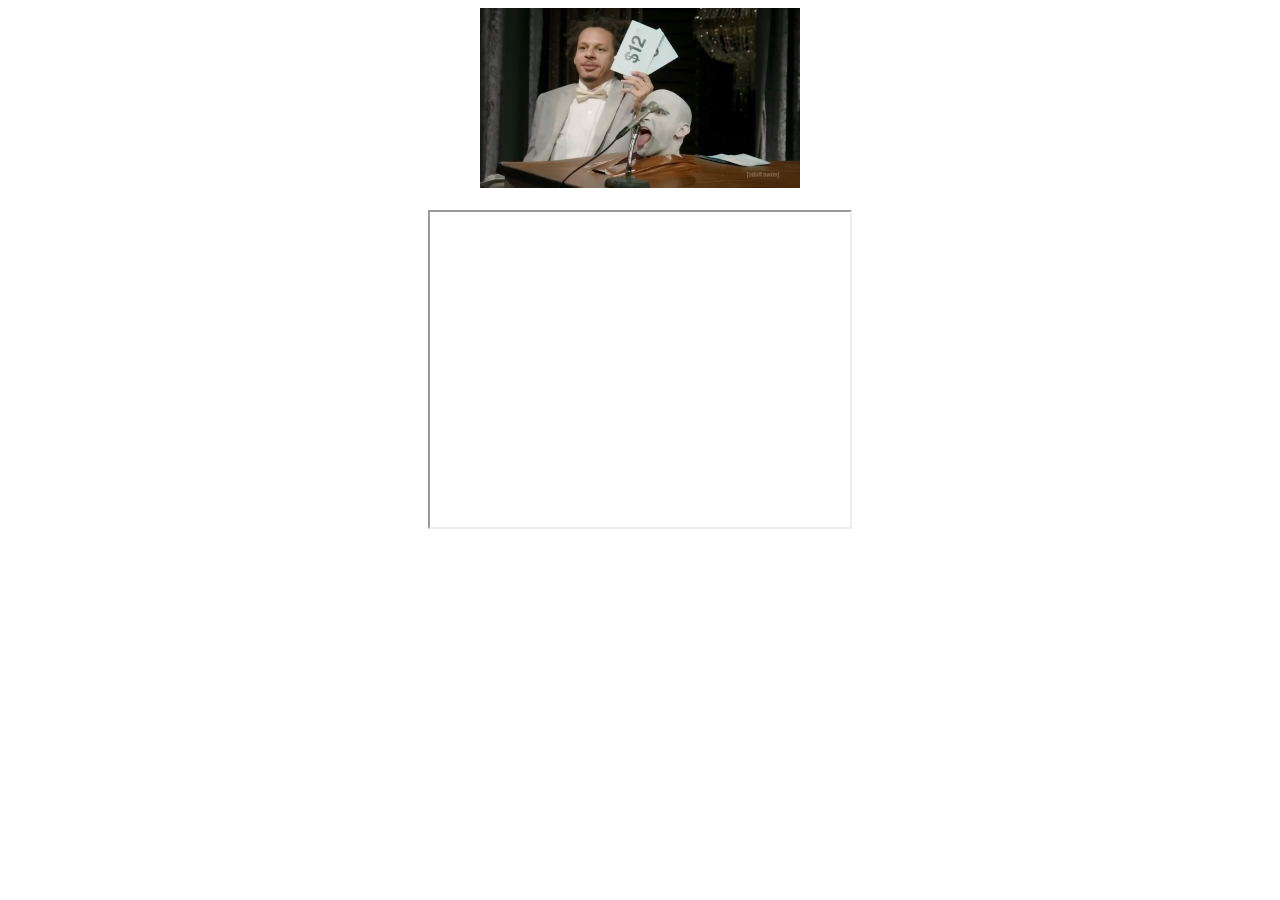
<file: prices.html>
<!DOCTYPE html>
<!-- <html class="no-js"> -->
<html lang="en-us">
<head>
    <meta charset="UTF-8">
    <title>Goe-Cities</title>
    <link rel="stylesheet" type="text/css" href="Resources/css.css"/>       
    
</head>
<body>
<center>
<img src="Resources\prices.jpg" alt="prices" width="320", height="180"/>
<br>
<br>
<iframe width="420" height="315"
src="https://www.youtube.com/embed/OBylQf4M64k">
</iframe>
</center>
</body>
</file>
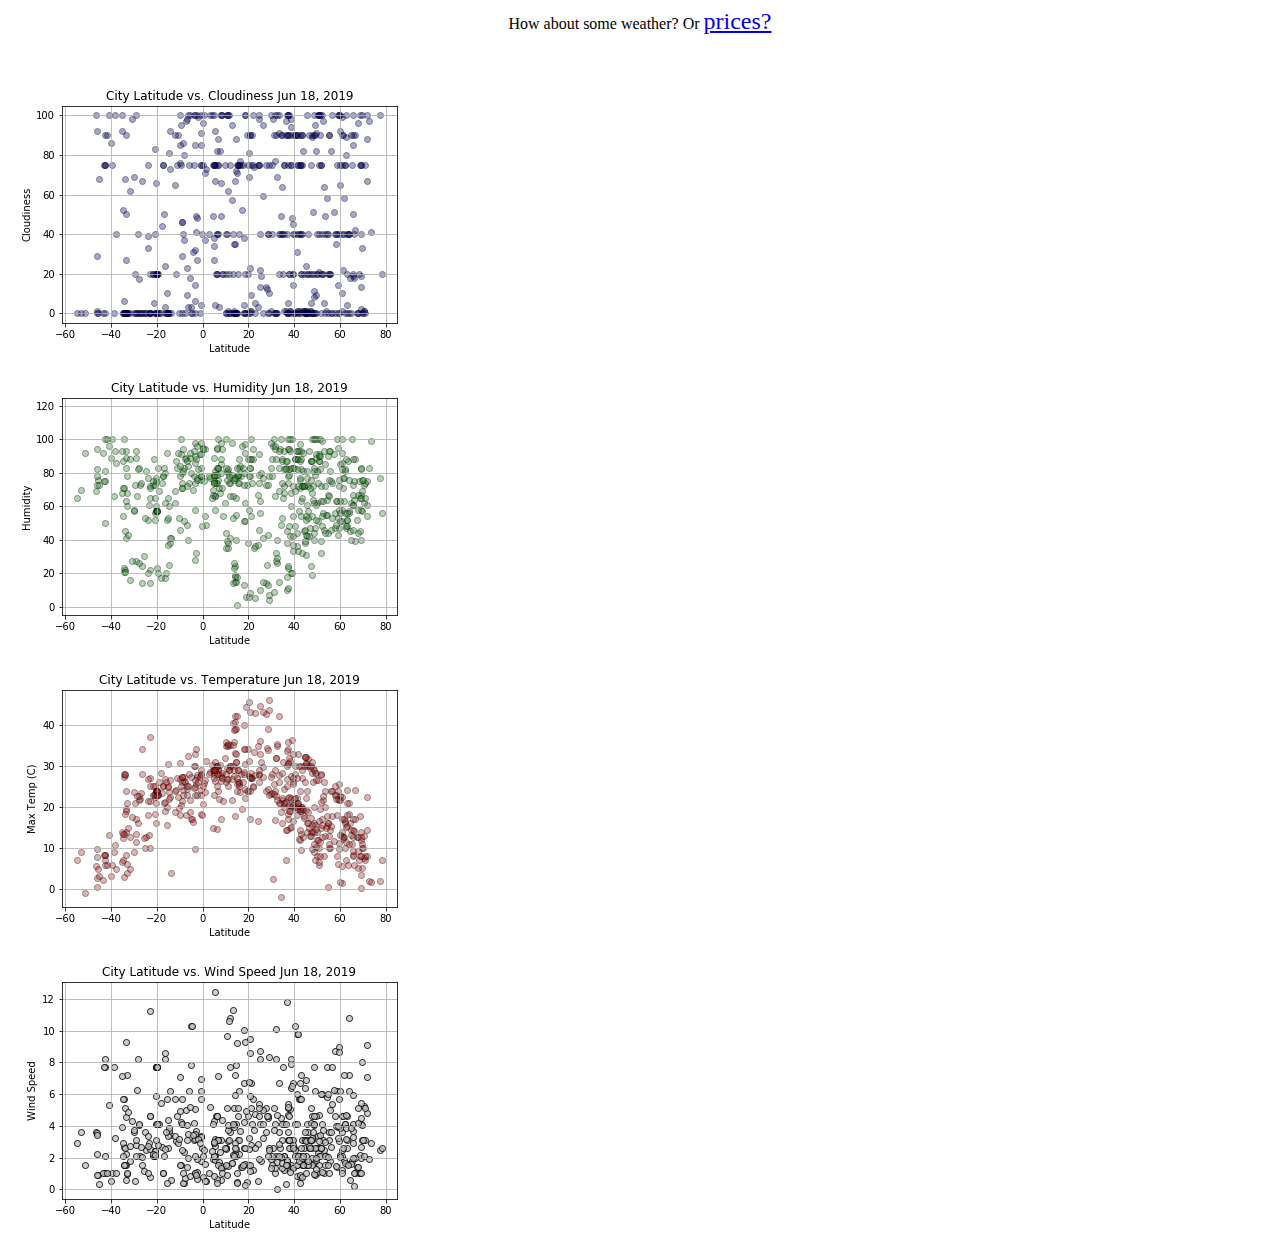
<file: weatherproject.html>
<!DOCTYPE html>
<!-- <html class="no-js"> -->
<html lang="en-us">
<head>
    <meta charset="UTF-8">
    <title>How about some weather?</title>
    <link rel="stylesheet" type="text/css" href="Resources/css.css"/>       
    
</head>

<body>
    <center> <style font-size="24"></style>How about some weather? Or <a href="prices.html">prices?</a></style></center>
<br>
<br>
<img src="Resources\latvcloud.png" alt="weather1" />
<br>
<img src="Resources\latvhum.png" alt="weather2" />
<br>
<img src="Resources\latvtemp.png" alt="weather3" />
<br>
<img src="Resources\latvwind.png" alt="weather4" />
</body>
</file>
<file: Resources/css.css>
.container1 {
  align-content: center;
  color: #000066;
  font-size: 74px;
  text-align: center;
  white-space: nowrap;
}

.container2 {
  align-content: center;
  color: orangered;
  font-size: 36px;
  text-align: center;
  white-space: nowrap;
}

a {
  color: "blue";
  font-size: 24px;
}

.bigBlue {
  display: block;
  text-align: center;
  color: navy;
}

/* img {
  margin-left: auto;
  margin-right: auto;
  align-content: center;
  display: block;
} */

h1 {
  margin-top: auto;
  margin-top: auto;
  text-decoration: underline;
  text-align: center;
}

label {
  display: block;
  text-align: center;
  font-style: italic;
}
</file>
